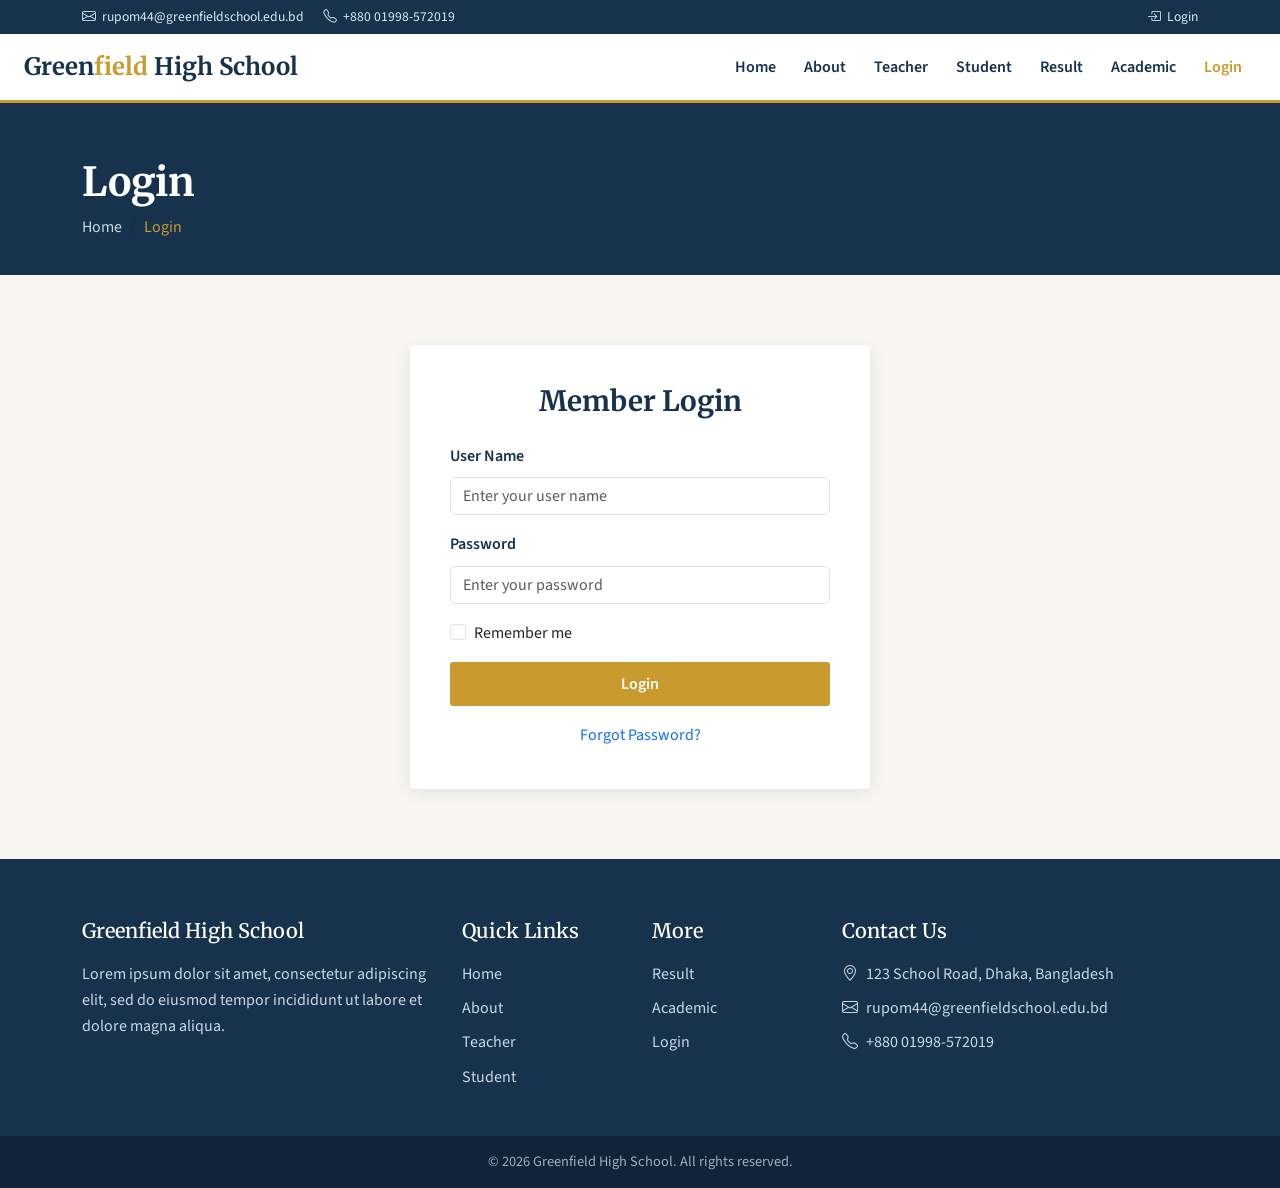
<file: login.html>
<!DOCTYPE html>
<html lang="en">
<head>
<meta charset="UTF-8">
<meta name="viewport" content="width=device-width, initial-scale=1.0">
<title>Login | Greenfield High School</title>
<link rel="preconnect" href="https://fonts.googleapis.com">
<link href="https://fonts.googleapis.com/css2?family=Merriweather:wght@400;700&family=Source+Sans+3:wght@400;600;700&display=swap" rel="stylesheet">
<link href="https://cdn.jsdelivr.net/npm/bootstrap@5.3.3/dist/css/bootstrap.min.css" rel="stylesheet">
<link rel="stylesheet" href="https://cdn.jsdelivr.net/npm/bootstrap-icons@1.11.3/font/bootstrap-icons.css">
<link rel="stylesheet" href="assets/css/style.css">
</head>
<body>

<!-- ============ TOP BAR ============ -->
<div class="topbar">
  <div class="container d-flex flex-wrap justify-content-between align-items-center">
    <div>
      <a href="mailto:info@greenfieldschool.edu.bd"><i class="bi bi-envelope"></i>rupom44@greenfieldschool.edu.bd</a>
      <a href="tel:+8801700000000" class="ms-3"><i class="bi bi-telephone"></i>+880 01998-572019</a>
    </div>
    <div>
      <a href="login.html"><i class="bi bi-box-arrow-in-right"></i>Login</a>
    </div>
  </div>
</div>

<!-- ============ NAVIGATION ============ -->
<nav class="navbar navbar-expand-lg main-nav">
  <div class="container-fluid px-4">
    <a class="navbar-brand" href="index.html">Green<span>field</span> High School</a>
    <button class="navbar-toggler" type="button" data-bs-toggle="collapse" data-bs-target="#mainNavbar">
      <span class="navbar-toggler-icon"></span>
    </button>
    <div class="collapse navbar-collapse justify-content-end" id="mainNavbar">
      <ul class="navbar-nav">
        <li class="nav-item"><a class="nav-link" href="index.html">Home</a></li>
        <li class="nav-item"><a class="nav-link" href="about.html">About</a></li>
        <li class="nav-item"><a class="nav-link" href="teacher.html">Teacher</a></li>
        <li class="nav-item"><a class="nav-link" href="student.html">Student</a></li>
        <li class="nav-item"><a class="nav-link" href="result.html">Result</a></li>
        <li class="nav-item"><a class="nav-link" href="academic.html">Academic</a></li>
        <li class="nav-item"><a class="nav-link active" href="login.html">Login</a></li>
      </ul>
    </div>
  </div>
</nav>

<!-- ============ BREADCRUMB / PAGE HEADER ============ -->
<div class="page-header">
  <div class="container">
    <h1>Login</h1>
    <nav aria-label="breadcrumb">
      <ol class="breadcrumb">
        <li class="breadcrumb-item"><a href="index.html">Home</a></li>
        <li class="breadcrumb-item active">Login</li>
      </ol>
    </nav>
  </div>
</div>

<!-- ============ LOGIN FORM SECTION ============ -->
<section class="section-pad">
  <div class="container">
    <div class="login-box">
      <h3 class="text-center mb-4">Member Login</h3>
      <!--
        Note: this form is a static front-end layout only.
        No JavaScript / backend processing is included.
        Connect this form action to your server-side login
        script when the backend is ready.
      -->
      <form action="#" method="post">
        <div class="mb-3">
          <label for="username" class="form-label">User Name</label>
          <input type="text" class="form-control" id="username" name="username" placeholder="Enter your user name" required>
        </div>
        <div class="mb-3">
          <label for="password" class="form-label">Password</label>
          <input type="password" class="form-control" id="password" name="password" placeholder="Enter your password" required>
        </div>
        <div class="form-check mb-3">
          <input class="form-check-input" type="checkbox" id="remember">
          <label class="form-check-label" for="remember">Remember me</label>
        </div>
        <button type="submit" class="btn btn-gold w-100">Login</button>
        <p class="text-center mt-3 mb-0"><a href="#">Forgot Password?</a></p>
      </form>
    </div>
  </div>
</section>

<!-- ============ BIG FOOTER SECTION ============ -->
<footer class="big-footer">
  <div class="container">
    <div class="row g-4">
      <div class="col-lg-4 col-md-6">
        <h5>Greenfield High School</h5>
        <p>Lorem ipsum dolor sit amet, consectetur adipiscing elit, sed do eiusmod tempor incididunt ut labore et dolore magna aliqua.</p>
      </div>
      <div class="col-lg-2 col-md-6">
        <h5>Quick Links</h5>
        <ul>
          <li><a href="index.html">Home</a></li>
          <li><a href="about.html">About</a></li>
          <li><a href="teacher.html">Teacher</a></li>
          <li><a href="student.html">Student</a></li>
        </ul>
      </div>
      <div class="col-lg-2 col-md-6">
        <h5>More</h5>
        <ul>
          <li><a href="result.html">Result</a></li>
          <li><a href="academic.html">Academic</a></li>
          <li><a href="login.html">Login</a></li>
        </ul>
      </div>
      <div class="col-lg-4 col-md-6">
        <h5>Contact Us</h5>
        <ul>
          <li><i class="bi bi-geo-alt me-2"></i>123 School Road, Dhaka, Bangladesh</li>
          <li><i class="bi bi-envelope me-2"></i>rupom44@greenfieldschool.edu.bd</li>
          <li><i class="bi bi-telephone me-2"></i>+880 01998-572019</li>
        </ul>
      </div>
    </div>
  </div>
</footer>
<div class="footer-bottom text-center">
  <div class="container">&copy; 2026 Greenfield High School. All rights reserved.</div>
</div>

<script src="https://cdn.jsdelivr.net/npm/bootstrap@5.3.3/dist/js/bootstrap.bundle.min.js"></script>
</body>
</html>
</file>
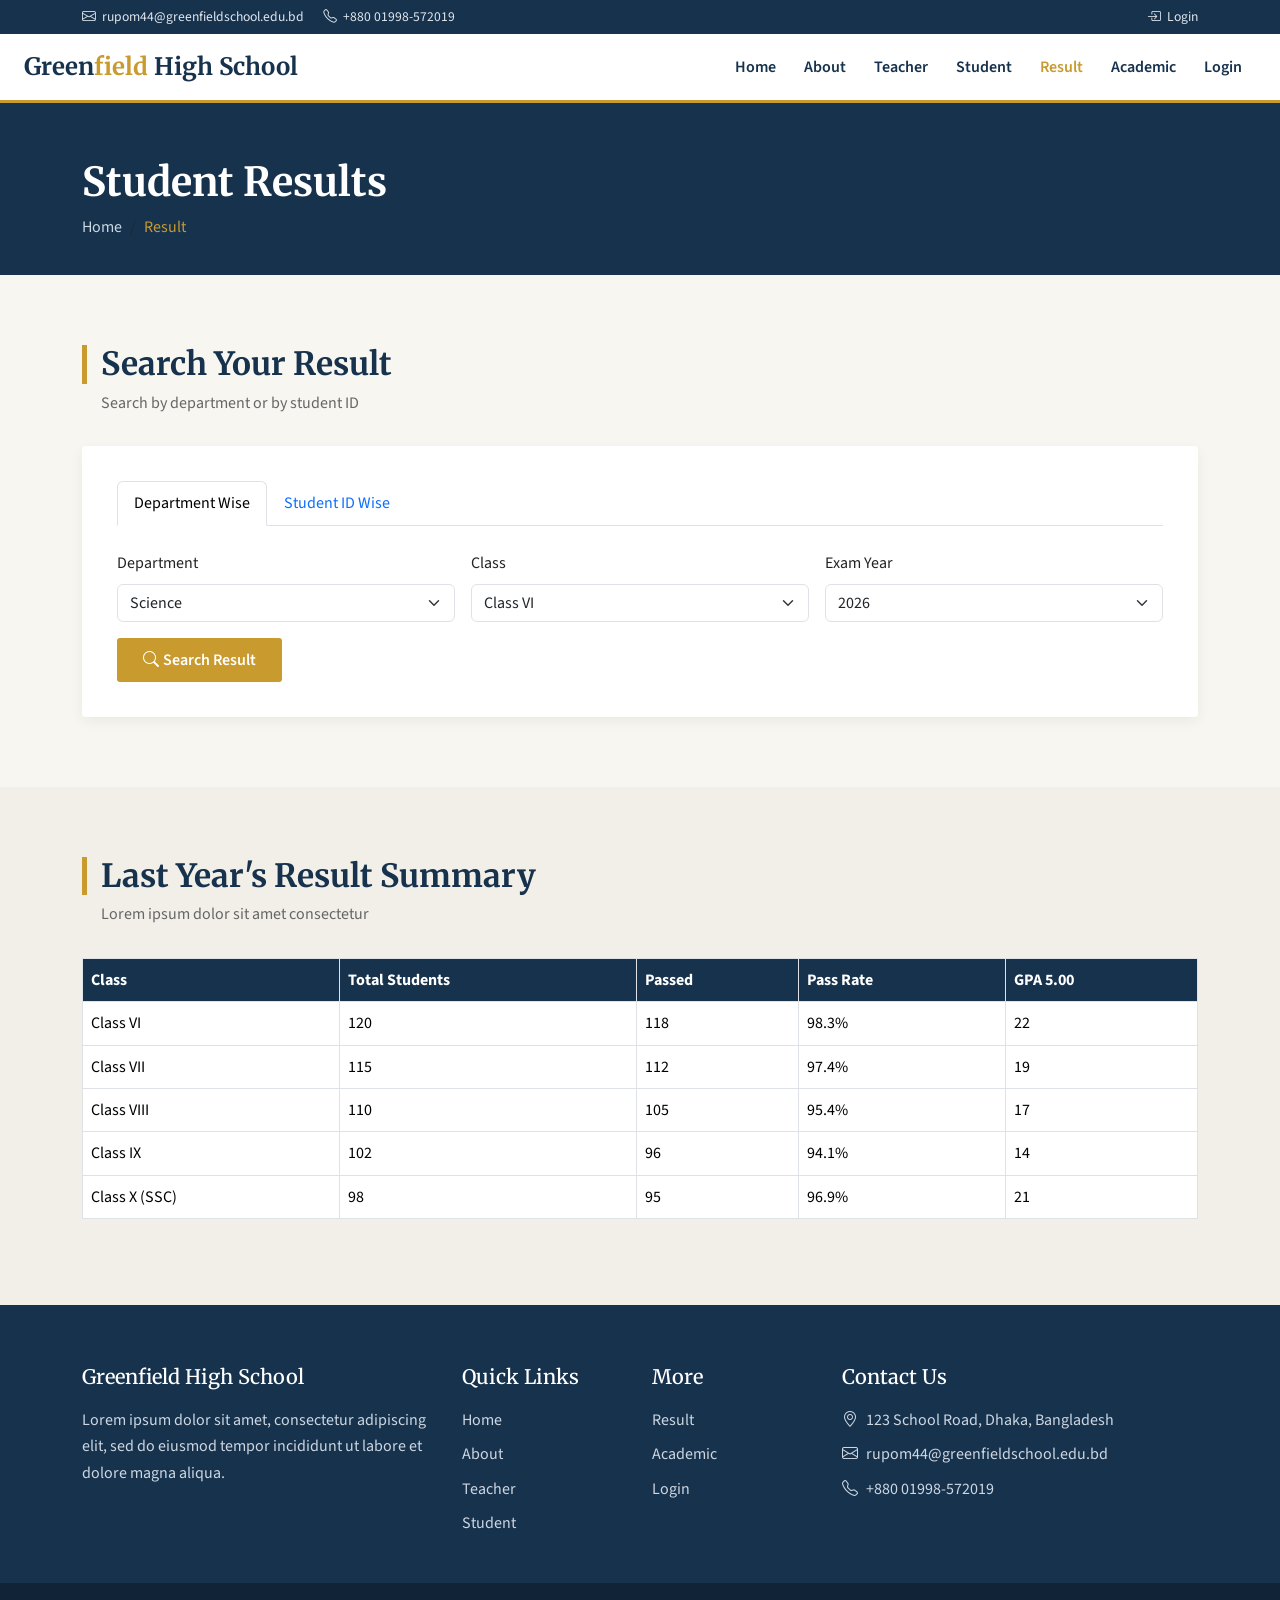
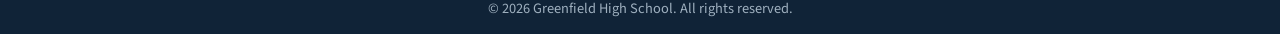
<file: result.html>
<!DOCTYPE html>
<html lang="en">
<head>
<meta charset="UTF-8">
<meta name="viewport" content="width=device-width, initial-scale=1.0">
<title>Results | Greenfield High School</title>
<link rel="preconnect" href="https://fonts.googleapis.com">
<link href="https://fonts.googleapis.com/css2?family=Merriweather:wght@400;700&family=Source+Sans+3:wght@400;600;700&display=swap" rel="stylesheet">
<link href="https://cdn.jsdelivr.net/npm/bootstrap@5.3.3/dist/css/bootstrap.min.css" rel="stylesheet">
<link rel="stylesheet" href="https://cdn.jsdelivr.net/npm/bootstrap-icons@1.11.3/font/bootstrap-icons.css">
<link rel="stylesheet" href="assets/css/style.css">
</head>
<body>

<!-- ============ TOP BAR ============ -->
<div class="topbar">
  <div class="container d-flex flex-wrap justify-content-between align-items-center">
    <div>
      <a href="mailto:info@greenfieldschool.edu.bd"><i class="bi bi-envelope"></i>rupom44@greenfieldschool.edu.bd</a>
      <a href="tel:+8801700000000" class="ms-3"><i class="bi bi-telephone"></i>+880 01998-572019</a>
    </div>
    <div>
      <a href="login.html"><i class="bi bi-box-arrow-in-right"></i>Login</a>
    </div>
  </div>
</div>

<!-- ============ NAVIGATION ============ -->
<nav class="navbar navbar-expand-lg main-nav">
  <div class="container-fluid px-4">
    <a class="navbar-brand" href="index.html">Green<span>field</span> High School</a>
    <button class="navbar-toggler" type="button" data-bs-toggle="collapse" data-bs-target="#mainNavbar">
      <span class="navbar-toggler-icon"></span>
    </button>
    <div class="collapse navbar-collapse justify-content-end" id="mainNavbar">
      <ul class="navbar-nav">
        <li class="nav-item"><a class="nav-link" href="index.html">Home</a></li>
        <li class="nav-item"><a class="nav-link" href="about.html">About</a></li>
        <li class="nav-item"><a class="nav-link" href="teacher.html">Teacher</a></li>
        <li class="nav-item"><a class="nav-link" href="student.html">Student</a></li>
        <li class="nav-item"><a class="nav-link active" href="result.html">Result</a></li>
        <li class="nav-item"><a class="nav-link" href="academic.html">Academic</a></li>
        <li class="nav-item"><a class="nav-link" href="login.html">Login</a></li>
      </ul>
    </div>
  </div>
</nav>

<!-- ============ BREADCRUMB / PAGE HEADER ============ -->
<div class="page-header">
  <div class="container">
    <h1>Student Results</h1>
    <nav aria-label="breadcrumb">
      <ol class="breadcrumb">
        <li class="breadcrumb-item"><a href="index.html">Home</a></li>
        <li class="breadcrumb-item active">Result</li>
      </ol>
    </nav>
  </div>
</div>

<!-- ============ STUDENT RESULT SEARCH SECTION ============ -->
<section class="section-pad">
  <div class="container">
    <div class="section-title">
      <h2>Search Your Result</h2>
      <p>Search by department or by student ID</p>
    </div>
    <div class="result-search-box">
      <ul class="nav nav-tabs" id="searchTab" role="tablist">
        <li class="nav-item" role="presentation">
          <button class="nav-link active" data-bs-toggle="tab" data-bs-target="#byDept" type="button">Department Wise</button>
        </li>
        <li class="nav-item" role="presentation">
          <button class="nav-link" data-bs-toggle="tab" data-bs-target="#byId" type="button">Student ID Wise</button>
        </li>
      </ul>
      <div class="tab-content pt-4">
        <!-- Department wise search -->
        <div class="tab-pane fade show active" id="byDept">
          <form class="row g-3">
            <div class="col-md-4">
              <label class="form-label">Department</label>
              <select class="form-select">
                <option>Science</option>
                <option>Commerce</option>
                <option>Arts</option>
              </select>
            </div>
            <div class="col-md-4">
              <label class="form-label">Class</label>
              <select class="form-select">
                <option>Class VI</option>
                <option>Class VII</option>
                <option>Class VIII</option>
                <option>Class IX</option>
                <option>Class X</option>
              </select>
            </div>
            <div class="col-md-4">
              <label class="form-label">Exam Year</label>
              <select class="form-select">
                <option>2026</option>
                <option>2025</option>
                <option>2024</option>
              </select>
            </div>
            <div class="col-12">
              <button type="submit" class="btn btn-gold"><i class="bi bi-search me-1"></i>Search Result</button>
            </div>
          </form>
        </div>
        <!-- Student ID wise search -->
        <div class="tab-pane fade" id="byId">
          <form class="row g-3">
            <div class="col-md-6">
              <label class="form-label">Student ID</label>
              <input type="text" class="form-control" placeholder="e.g. GHS-2026-0142">
            </div>
            <div class="col-md-6">
              <label class="form-label">Exam Year</label>
              <select class="form-select">
                <option>2026</option>
                <option>2025</option>
                <option>2024</option>
              </select>
            </div>
            <div class="col-12">
              <button type="submit" class="btn btn-gold"><i class="bi bi-search me-1"></i>Search Result</button>
            </div>
          </form>
        </div>
      </div>
    </div>
  </div>
</section>

<!-- ============ LAST YEAR RESULT SECTION ============ -->
<section class="section-pad" style="background-color:#f1efe8;">
  <div class="container">
    <div class="section-title">
      <h2>Last Year's Result Summary</h2>
      <p>Lorem ipsum dolor sit amet consectetur</p>
    </div>
    <div class="table-responsive">
      <table class="table table-bordered bg-white result-table">
        <thead>
          <tr>
            <th>Class</th>
            <th>Total Students</th>
            <th>Passed</th>
            <th>Pass Rate</th>
            <th>GPA 5.00</th>
          </tr>
        </thead>
        <tbody>
          <tr><td>Class VI</td><td>120</td><td>118</td><td>98.3%</td><td>22</td></tr>
          <tr><td>Class VII</td><td>115</td><td>112</td><td>97.4%</td><td>19</td></tr>
          <tr><td>Class VIII</td><td>110</td><td>105</td><td>95.4%</td><td>17</td></tr>
          <tr><td>Class IX</td><td>102</td><td>96</td><td>94.1%</td><td>14</td></tr>
          <tr><td>Class X (SSC)</td><td>98</td><td>95</td><td>96.9%</td><td>21</td></tr>
        </tbody>
      </table>
    </div>
  </div>
</section>

<!-- ============ BIG FOOTER SECTION ============ -->
<footer class="big-footer">
  <div class="container">
    <div class="row g-4">
      <div class="col-lg-4 col-md-6">
        <h5>Greenfield High School</h5>
        <p>Lorem ipsum dolor sit amet, consectetur adipiscing elit, sed do eiusmod tempor incididunt ut labore et dolore magna aliqua.</p>
      </div>
      <div class="col-lg-2 col-md-6">
        <h5>Quick Links</h5>
        <ul>
          <li><a href="index.html">Home</a></li>
          <li><a href="about.html">About</a></li>
          <li><a href="teacher.html">Teacher</a></li>
          <li><a href="student.html">Student</a></li>
        </ul>
      </div>
      <div class="col-lg-2 col-md-6">
        <h5>More</h5>
        <ul>
          <li><a href="result.html">Result</a></li>
          <li><a href="academic.html">Academic</a></li>
          <li><a href="login.html">Login</a></li>
        </ul>
      </div>
      <div class="col-lg-4 col-md-6">
        <h5>Contact Us</h5>
        <ul>
          <li><i class="bi bi-geo-alt me-2"></i>123 School Road, Dhaka, Bangladesh</li>
          <li><i class="bi bi-envelope me-2"></i>rupom44@greenfieldschool.edu.bd</li>
          <li><i class="bi bi-telephone me-2"></i>+880 01998-572019</li>
        </ul>
      </div>
    </div>
  </div>
</footer>
<div class="footer-bottom text-center">
  <div class="container">&copy; 2026 Greenfield High School. All rights reserved.</div>
</div>

<script src="https://cdn.jsdelivr.net/npm/bootstrap@5.3.3/dist/js/bootstrap.bundle.min.js"></script>
</body>
</html>
</file>
<file: assets/css/style.css>
/* =========================================================
   GREENFIELD HIGH SCHOOL — MAIN STYLESHEET
   Color palette:
     --navy      : #17324D  (primary / header, footer)
     --green     : #1F5C3F  (secondary / academic accent)
     --gold      : #C99A2E  (highlight / buttons / links hover)
     --cream     : #F8F6F1  (page background)
     --ink       : #232323  (body text)
   Fonts:
     Headings -> 'Merriweather' (serif, formal, school-report feel)
     Body     -> 'Source Sans 3' (clean sans for readability)
   ========================================================= */

:root {
  --navy: #17324D;
  --green: #1F5C3F;
  --gold: #C99A2E;
  --cream: #F8F6F1;
  --ink: #232323;
  --line: #E1DCD0;
}

/* ---------- Base ---------- */
body {
  font-family: 'Source Sans 3', 'Segoe UI', sans-serif;
  color: var(--ink);
  background-color: var(--cream);
  line-height: 1.65;
}

h1, h2, h3, h4, .brand-font {
  font-family: 'Merriweather', 'Georgia', serif;
  font-weight: 700;
  color: var(--navy);
}

a { text-decoration: none; }

.section-pad { padding: 70px 0; }
.section-pad-sm { padding: 45px 0; }

.section-title {
  margin-bottom: 30px;
}
.section-title h2 {
  font-size: 2rem;
  border-left: 5px solid var(--gold);
  padding-left: 14px;
  margin-bottom: 6px;
}
.section-title p {
  color: #666;
  padding-left: 19px;
  margin-bottom: 0;
}

.btn-gold {
  background-color: var(--gold);
  color: #fff;
  border: none;
  padding: 10px 26px;
  font-weight: 600;
  border-radius: 3px;
}
.btn-gold:hover { background-color: #b3860f; color: #fff; }

.btn-outline-navy {
  border: 1px solid var(--navy);
  color: var(--navy);
  padding: 9px 24px;
  border-radius: 3px;
  font-weight: 600;
}
.btn-outline-navy:hover { background-color: var(--navy); color: #fff; }

/* ---------- Top bar (email / phone / login) ---------- */
.topbar {
  background-color: var(--navy);
  color: #dfe6ec;
  font-size: 0.85rem;
  padding: 6px 0;
}
.topbar a { color: #dfe6ec; }
.topbar a:hover { color: var(--gold); }
.topbar i { margin-right: 6px; }

/* ---------- Navigation ---------- */
.main-nav {
  background-color: #ffffff;
  border-bottom: 3px solid var(--gold);
}
.main-nav .navbar-brand {
  font-family: 'Merriweather', serif;
  font-weight: 700;
  color: var(--navy);
  font-size: 1.5rem;
}
.main-nav .navbar-brand span { color: var(--gold); }
.main-nav .nav-link {
  color: var(--navy);
  font-weight: 600;
  margin: 0 6px;
  position: relative;
}
/* hover underline grow effect */
.main-nav .nav-link::after {
  content: "";
  position: absolute;
  left: 0; bottom: 2px;
  width: 0%;
  height: 2px;
  background: var(--gold);
  transition: width 0.25s ease;
}
.main-nav .nav-link:hover::after { width: 100%; }
.main-nav .nav-link.active { color: var(--gold); }

/* ---------- Banner / Slider ---------- */
.banner-slide {
  height: 520px;
  background-size: cover;
  background-position: center;
  position: relative;
}
.banner-slide::before {
  content: "";
  position: absolute; inset: 0;
  background: linear-gradient(180deg, rgba(23,50,77,0.55), rgba(23,50,77,0.75));
}
.banner-caption {
  position: relative;
  z-index: 2;
  color: #fff;
  max-width: 640px;
}
.banner-caption h1 {
  color: #fff;
  font-size: 2.6rem;
}
.banner-caption p { font-size: 1.1rem; }

/* ---------- Breadcrumb (inner pages) ---------- */
.page-header {
  background-color: var(--navy);
  padding: 55px 0 35px;
  color: #fff;
}
.page-header h1 { color: #fff; margin-bottom: 8px; }
.page-header .breadcrumb { margin-bottom: 0; background: transparent; padding: 0; }
.page-header .breadcrumb-item a { color: #cbd7e2; }
.page-header .breadcrumb-item.active { color: var(--gold); }

/* ---------- History Section ---------- */
.history-section img {
  border: 6px solid #fff;
  box-shadow: 0 6px 18px rgba(0,0,0,0.12);
}

/* ---------- Cards (Academic / Teacher / Student) ---------- */
.school-card {
  border: 1px solid var(--line);
  border-radius: 4px;
  overflow: hidden;
  background: #fff;
  transition: transform 0.2s ease, box-shadow 0.2s ease;
  height: 100%;
}
.school-card:hover {
  transform: translateY(-4px);
  box-shadow: 0 10px 20px rgba(0,0,0,0.08);
}
.school-card img { width: 100%; height: 220px; object-fit: cover; }
.school-card .card-body { padding: 20px; }
.school-card .card-title {
  font-family: 'Merriweather', serif;
  font-size: 1.15rem;
  color: var(--navy);
}
.school-card .card-role {
  color: var(--gold);
  font-size: 0.85rem;
  font-weight: 700;
  text-transform: uppercase;
  letter-spacing: 0.4px;
}
.school-card .social a {
  color: var(--navy);
  margin-right: 10px;
}
.school-card .social a:hover { color: var(--gold); }

/* ---------- Notice Section ---------- */
.notice-box {
  background: #fff;
  border-left: 4px solid var(--green);
  padding: 16px 20px;
  margin-bottom: 12px;
  border-radius: 3px;
}
.notice-box .notice-date {
  background: var(--green);
  color: #fff;
  padding: 4px 10px;
  border-radius: 3px;
  font-size: 0.8rem;
  margin-right: 12px;
  white-space: nowrap;
}

/* ---------- Footer ---------- */
.big-footer {
  background-color: var(--navy);
  color: #cdd7e1;
  padding: 60px 0 30px;
}
.big-footer h5 {
  color: #fff;
  font-family: 'Merriweather', serif;
  margin-bottom: 18px;
}
.big-footer a { color: #cdd7e1; }
.big-footer a:hover { color: var(--gold); }
.big-footer ul { list-style: none; padding-left: 0; }
.big-footer ul li { margin-bottom: 8px; }
.footer-bottom {
  background-color: #102337;
  color: #9fb0bf;
  padding: 14px 0;
  font-size: 0.9rem;
}

/* ---------- Mission/Vision (About page) ---------- */
.mv-box {
  background: #fff;
  border-top: 4px solid var(--gold);
  padding: 30px;
  border-radius: 4px;
  height: 100%;
}

/* ---------- Result page ---------- */
.result-search-box {
  background: #fff;
  padding: 35px;
  border-radius: 4px;
  box-shadow: 0 4px 14px rgba(0,0,0,0.06);
}
.result-table th { background-color: var(--navy); color: #fff; }

/* ---------- Login page ---------- */
.login-box {
  background: #fff;
  padding: 40px;
  border-radius: 4px;
  box-shadow: 0 4px 18px rgba(0,0,0,0.08);
  max-width: 460px;
  margin: 0 auto;
}
.login-box .form-label { font-weight: 600; color: var(--navy); }

/* ---------- Academic calendar ---------- */
.calendar-item {
  background: #fff;
  border-radius: 4px;
  padding: 18px;
  border-left: 4px solid var(--navy);
  margin-bottom: 14px;
}

/* ---------- Responsive tweaks ---------- */
@media (max-width: 768px) {
  .banner-slide { height: 380px; }
  .banner-caption h1 { font-size: 1.8rem; }
  .section-pad { padding: 45px 0; }
}
</file>
